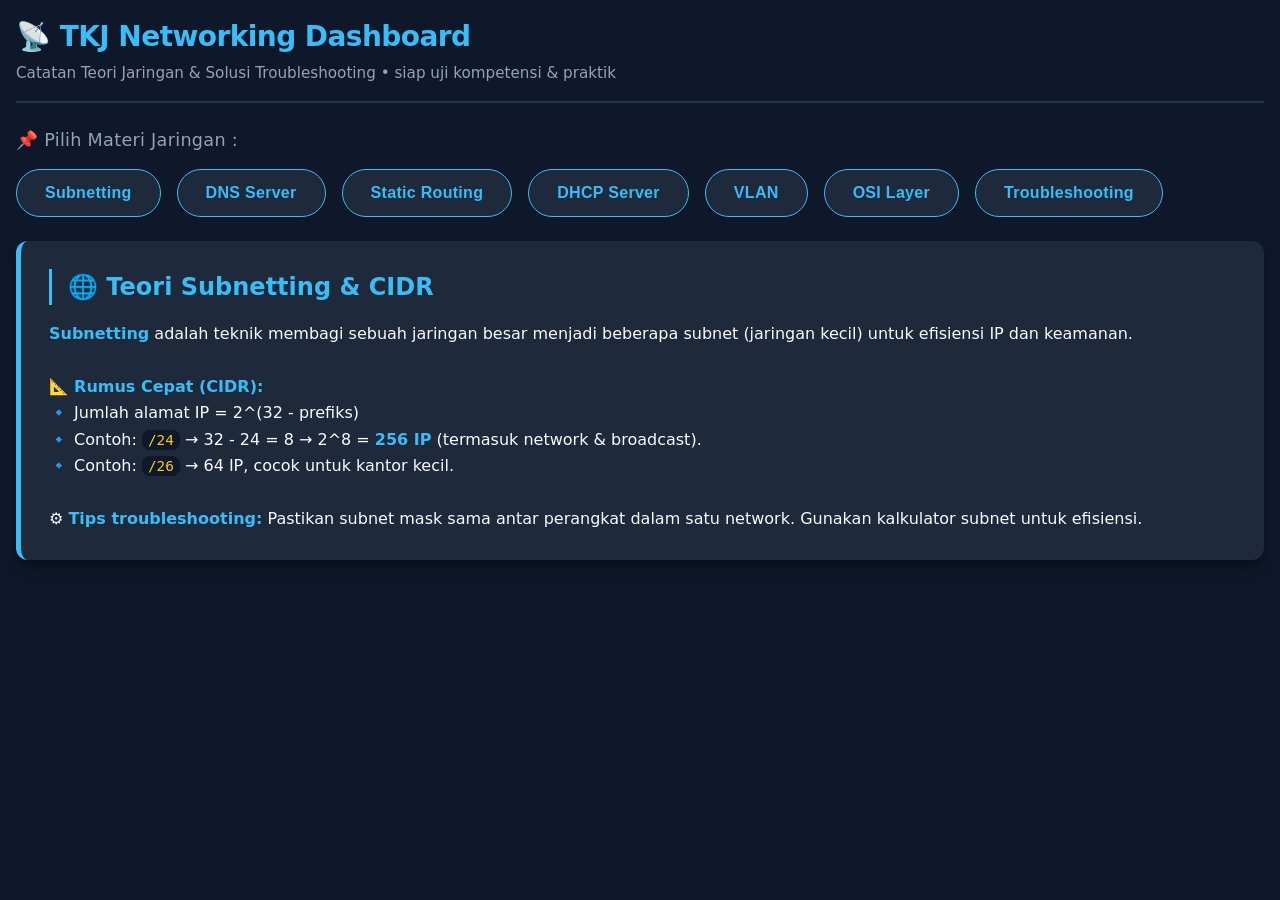
<file: 01-dashboard-it/index.html>
<!DOCTYPE html>
<html lang="id">
<head>
    <meta charset="UTF-8">
    <meta name="viewport" content="width=device-width, initial-scale=1.0, viewport-fit=cover">
    <title>Dashboard Info IT & Networking - TKJ</title>
    <style>
        /* ========== 1. VARIABEL DESAIN (SISTEM) ========== */
        :root {
            --bg-page: #0f172a;       /* slate gelap modern */
            --bg-card: #1e293b;       /* card lebih terang */
            --bg-card-hover: #334155;  /* efek hover tombol */
            --accent: #38bdf8;        /* biru terang khas jaringan */
            --accent-glow: #0ea5e9;
            --text-main: #f8fafc;
            --text-muted: #94a3b8;
            --radius-sm: 6px;
            --radius-md: 12px;
            --spacing-xs: 4px;
            --spacing-sm: 8px;
            --spacing-md: 16px;
            --spacing-lg: 24px;
            --spacing-xl: 32px;
            --shadow-card: 0 10px 15px -3px rgba(0, 0, 0, 0.3), 0 4px 6px -2px rgba(0, 0, 0, 0.2);
        }

        /* ========== 2. GAYA DASAR + RESET MOBILE-FIRST ========== */
        * {
            margin: 0;
            padding: 0;
            box-sizing: border-box;
        }

        body {
            background-color: var(--bg-page);
            color: var(--text-main);
            font-family: system-ui, -apple-system, 'Segoe UI', Roboto, 'Helvetica Neue', sans-serif;
            padding: var(--spacing-md);
            line-height: 1.5;
            min-height: 100vh;
        }

        /* kontainer utama agar lebar tidak terlalu lebar di desktop */
        .app-container {
            max-width: 1280px;
            margin: 0 auto;
            width: 100%;
        }

        /* header dengan spacing rapi */
        header {
            margin-bottom: var(--spacing-lg);
            border-bottom: 2px solid rgba(56, 189, 248, 0.2);
            padding-bottom: var(--spacing-md);
        }

        header h1 {
            color: var(--accent);
            font-size: 1.75rem;
            letter-spacing: -0.02em;
            word-break: break-word;
        }

        header p {
            color: var(--text-muted);
            font-size: 0.95rem;
            margin-top: var(--spacing-xs);
        }

        /* ========== 3. NAVIGASI / TOMBOL MATERI (GRID RESPONSIF) ========== */
        .nav-section {
            margin-bottom: var(--spacing-lg);
        }

        .nav-section h3 {
            font-size: 1.1rem;
            font-weight: 500;
            margin-bottom: var(--spacing-md);
            color: var(--text-muted);
            letter-spacing: 0.3px;
        }

        /* wadah tombol menggunakan flex/grid hybrid agar responsif */
        .button-grid {
            display: flex;
            flex-wrap: wrap;
            gap: 12px;
            align-items: center;
        }

        /* gaya tombol: sentuhan modern, mudah disentuh di HP */
        .btn-materi {
            background-color: var(--bg-card);
            color: var(--accent);
            border: 1px solid var(--accent);
            padding: 12px 20px;
            border-radius: 40px;      /* bentuk pill lebih modern dan nyaman di tap */
            font-weight: 600;
            font-size: 0.9rem;
            cursor: pointer;
            transition: all 0.2s cubic-bezier(0.2, 0.9, 0.4, 1.1);
            backdrop-filter: blur(2px);
            letter-spacing: 0.3px;
            /* ukuran minimal area sentuh */
            min-height: 48px;
            display: inline-flex;
            align-items: center;
            justify-content: center;
        }

        /* efek hover untuk desktop, sentuhan aktif untuk HP */
        .btn-materi:hover {
            background-color: var(--accent);
            color: var(--bg-page);
            transform: translateY(-2px);
            box-shadow: 0 6px 12px -4px rgba(56, 189, 248, 0.3);
        }

        .btn-materi:active {
            transform: translateY(1px);
            background-color: var(--accent-glow);
            color: #0f172a;
            transition: 0.05s;
        }

        /* ========== 4. KONTEN CARD (MATERI DINAMIS) ========== */
        .konten-card {
            background-color: var(--bg-card);
            border-radius: var(--radius-md);
            border-left: 5px solid var(--accent);
            padding: var(--spacing-lg);
            box-shadow: var(--shadow-card);
            transition: all 0.2s ease;
            margin-top: var(--spacing-sm);
        }

        #judul-materi {
            color: var(--accent);
            font-size: 1.5rem;
            font-weight: 600;
            margin-bottom: var(--spacing-md);
            word-break: break-word;
            border-left: 3px solid var(--accent);
            padding-left: 16px;
        }

        #detail-materi {
            color: var(--text-main);
            font-size: 1rem;
            line-height: 1.65;
        }

        /* gaya untuk daftar / teks tebal di dalam materi */
        #detail-materi strong {
            color: var(--accent);
            font-weight: 600;
        }

        #detail-materi code {
            background: #0f172a;
            padding: 2px 6px;
            border-radius: 8px;
            font-family: 'Fira Code', monospace;
            font-size: 0.9em;
            color: #facc15;
        }

        /* state kosong / inisial */
        .empty-state {
            color: var(--text-muted);
            font-style: italic;
        }

        /* ========== 5. MEDIA QUERIES (RESPONSIF HP & DESKTOP) ========== */
        @media (max-width: 640px) {
            body {
                padding: 12px;
            }

            header h1 {
                font-size: 1.5rem;
            }

            .btn-materi {
                padding: 10px 16px;
                font-size: 0.85rem;
                min-height: 44px;
                border-radius: 32px;
            }

            .button-grid {
                gap: 10px;
            }

            .konten-card {
                padding: 18px;
            }

            #judul-materi {
                font-size: 1.25rem;
                padding-left: 12px;
                margin-bottom: 12px;
            }

            #detail-materi {
                font-size: 0.92rem;
            }
        }

        /* untuk layar sangat kecil (lipat/HP sempit) */
        @media (max-width: 480px) {
            .btn-materi {
                flex: 1 0 auto;
                justify-content: center;
                text-align: center;
            }
            /* tombol tidak terlalu kecil dan mudah diklik */
            .button-grid {
                gap: 8px;
            }
        }

        /* desktop besar: tetap nyaman */
        @media (min-width: 1024px) {
            .button-grid {
                gap: 16px;
            }
            .btn-materi {
                padding: 12px 28px;
                font-size: 1rem;
            }
            .konten-card {
                padding: 28px;
            }
        }

        /* aksesibilitas: fokus ring */
        .btn-materi:focus-visible {
            outline: 3px solid var(--accent);
            outline-offset: 2px;
            background-color: #2c3e66;
        }

        /* scroll halus */
        html {
            scroll-behavior: smooth;
        }
    </style>
</head>
<body>
<div class="app-container">
    <header>
        <h1>📡 TKJ Networking Dashboard</h1>
        <p>Catatan Teori Jaringan & Solusi Troubleshooting • siap uji kompetensi & praktik</p>
    </header>

    <main>
        <!-- bagian navigasi materi -->
        <section class="nav-section">
            <h3>📌 Pilih Materi Jaringan :</h3>
            <div id="wadah-tombol" class="button-grid">
                <!-- tombol akan di generate oleh javascript secara dinamis -->
            </div>
        </section>

        <!-- bagian konten dinamis (card info) -->
        <section class="konten-card" id="konten-materi">
            <h4 id="judul-materi">✨ Dashboard Siap Digunakan</h4>
            <p id="detail-materi">Klik salah satu tombol materi di atas untuk melihat teori, rumus subnetting, konsep DNS, static routing, dan masih banyak lagi. <br>📱 <strong>Tampilan responsif</strong> — akses dari HP atau desktop tetap nyaman.</p>
        </section>
    </main>
</div>

<script>
    // ========== PUSAT DATA MATERI (DAPAT DITAMBAH SESUAI KEBUTUHAN TKJ) ==========
    const daftarMateri = [
        {
            id: "subnetting",
            nama: "Subnetting",
            judul: "🌐 Teori Subnetting & CIDR",
            deskripsi: `<strong>Subnetting</strong> adalah teknik membagi sebuah jaringan besar menjadi beberapa subnet (jaringan kecil) untuk efisiensi IP dan keamanan.<br><br>
            📐 <strong>Rumus Cepat (CIDR):</strong><br>
            🔹 Jumlah alamat IP = 2^(32 - prefiks)<br>
            🔹 Contoh: <code>/24</code> → 32 - 24 = 8 → 2^8 = <strong>256 IP</strong> (termasuk network & broadcast).<br>
            🔹 Contoh: <code>/26</code> → 64 IP, cocok untuk kantor kecil.<br><br>
            ⚙️ <strong>Tips troubleshooting:</strong> Pastikan subnet mask sama antar perangkat dalam satu network. Gunakan kalkulator subnet untuk efisiensi.`
        },
        {
            id: "dns",
            nama: "DNS Server",
            judul: "🔄 Domain Name System (DNS)",
            deskripsi: `<strong>DNS (Domain Name System)</strong> berfungsi seperti "buku telepon internet". Menerjemahkan nama domain (contoh: <code>google.com</code>) menjadi IP Address (contoh: <code>142.250.185.46</code>).<br><br>
            🔧 <strong>Cek DNS di Windows:</strong> <code>nslookup google.com</code><br>
            📱 <strong>Masalah umum:</strong> DNS server tidak merespon → ganti DNS publik seperti <strong>8.8.8.8 (Google)</strong> atau <strong>1.1.1.1 (Cloudflare)</strong>.<br><br>
            💡 <strong>Tip TKJ:</strong> Setelah mengganti DNS, jalankan <code>ipconfig /flushdns</code> untuk menghapus cache.`
        },
        {
            id: "routing",
            nama: "Static Routing",
            judul: "🗺️ Konsep Static Routing",
            deskripsi: `<strong>Static Routing</strong> adalah metode konfigurasi jalur jaringan secara manual oleh administrator. Cocok untuk jaringan skala kecil atau menengah karena tidak membebani resource router.<br><br>
            ✏️ <strong>Contoh perintah pada Router Cisco:</strong><br>
            <code>ip route 192.168.2.0 255.255.255.0 192.168.1.2</code><br><br>
            🧠 <strong>Kelebihan:</strong> Tidak ada overhead CPU, aman karena rute tetap.<br>
            ⚠️ <strong>Kekurangan:</strong> Jika topologi berubah, admin harus update manual.<br>
            📌 <strong>Troubleshooting:</strong> Pastikan next-hop reachable, cek dengan <code>ping</code> dan <code>tracert</code>.`
        },
        {
            id: "dhcp",
            nama: "DHCP Server",
            judul: "⚙️ DHCP (Dynamic Host Configuration Protocol)",
            deskripsi: `<strong>DHCP</strong> secara otomatis memberikan konfigurasi IP Address, subnet mask, gateway, dan DNS ke perangkat klien. Mengurangi konflik IP dan memudahkan administrasi jaringan.<br><br>
            📋 <strong>Cara kerja DORA:</strong> Discovery → Offer → Request → Acknowledge.<br>
            🛠️ <strong>Troubleshooting umum:</strong> Klien tidak mendapat IP → pastikan DHCP server aktif dan scope tidak habis.<br>
            💻 <strong>Perintah (Windows):</strong> <code>ipconfig /renew</code> untuk meminta IP baru.`
        },
        {
            id: "vlan",
            nama: "VLAN",
            judul: "🔌 VLAN (Virtual Local Area Network)",
            deskripsi: `<strong>VLAN</strong> memisahkan jaringan secara logis meskipun dalam switch fisik yang sama. Meningkatkan keamanan dan mengurangi broadcast domain.<br><br>
            🧩 <strong>Tag VLAN (802.1Q):</strong> Menambahkan ID VLAN di header Ethernet.<br>
            📡 <strong>Contoh penerapan:</strong> VLAN 10 untuk staff, VLAN 20 untuk guest, VLAN 30 untuk server.<br>
            🔍 <strong>Praktik TKJ:</strong> Konfigurasi trunk dan access port di switch manageable.`
        },
        {
            id: "osi",
            nama: "OSI Layer",
            judul: "🧠 Model OSI Layer (7 Layer)",
            deskripsi: `<strong>Model OSI (Open Systems Interconnection)</strong> : kerangka konseptual untuk memahami komunikasi jaringan.<br><br>
            🟢 <strong>7 Lapisan (dari bawah ke atas):</strong><br>
            1️⃣ Physical (kabel, sinyal)<br>
            2️⃣ Data Link (MAC address, switch)<br>
            3️⃣ Network (IP, routing)<br>
            4️⃣ Transport (TCP/UDP, port)<br>
            5️⃣ Session (manajemen sesi)<br>
            6️⃣ Presentation (enkripsi, konversi data)<br>
            7️⃣ Application (HTTP, DNS, SMTP)<br><br>
            🎯 <strong>Tips troubleshooting layer:</strong> "All People Seem To Need Data Processing" (mnemonic dari layer 7 ke 1) 🧩`
        },
        {
            id: "troubleshoot",
            nama: "Troubleshooting",
            judul: "🛠️ Panduan Troubleshooting Jaringan",
            deskripsi: `<strong>Langkah-langkah troubleshooting standar TKJ:</strong><br>
            🔹 1. <strong>Periksa fisik</strong> (kabel, port, lampu indikator)<br>
            🔹 2. <strong>Perintah Dasar:</strong> <code>ipconfig / ifconfig</code> , <code>ping</code> (uji konektivitas)<br>
            🔹 3. <code>tracert / traceroute</code> (lihat jalur paket)<br>
            🔹 4. <code>nslookup</code> (uji DNS)<br>
            🔹 5. <code>netstat -an</code> (cek port terbuka)<br>
            📌 <strong>Solusi cepat:</strong> Restart modem/router, lepaskan cache DNS (<code>ipconfig /flushdns</code>), matikan firewall sementara untuk uji coba.`
        }
    ];

    // referensi elemen HTML
    const wadahTombol = document.getElementById('wadah-tombol');
    const judulMateri = document.getElementById('judul-materi');
    const detailMateri = document.getElementById('detail-materi');

    // Fungsi untuk membersihkan dan meng-generate semua tombol materi (responsif & dinamis)
    function generateTombolMateri() {
        // Kosongkan dulu wadah agar tidak double saat reload (tapi karena hanya dijalankan sekali, aman)
        wadahTombol.innerHTML = '';

        // Looping setiap materi lalu buat tombol
        daftarMateri.forEach(materi => {
            const tombol = document.createElement('button');
            tombol.className = 'btn-materi';
            tombol.textContent = materi.nama;
            // tambahkan atribut data untuk kemudahan debugging
            tombol.setAttribute('data-id', materi.id);
            
            // Event listener klik: mengubah konten card
            tombol.addEventListener('click', () => {
                // Update judul dan detail materi dengan animasi halus (opsional)
                judulMateri.textContent = materi.judul;
                detailMateri.innerHTML = materi.deskripsi;
                // Opsional: scroll halus ke bagian konten (berguna di HP setelah klik)
                const kontenSection = document.getElementById('konten-materi');
                if (kontenSection) {
                    kontenSection.scrollIntoView({ behavior: 'smooth', block: 'start' });
                }
            });
            
            wadahTombol.appendChild(tombol);
        });
    }

    // tambahan fitur: jika ingin menampilkan materi default pertama saat halaman dimuat (opsional agar tidak kosong)
    function setDefaultMateri() {
        if (daftarMateri.length > 0) {
            const defaultMateri = daftarMateri[0];
            judulMateri.textContent = defaultMateri.judul;
            detailMateri.innerHTML = defaultMateri.deskripsi;
        } else {
            // pesan fallback jika data kosong (tidak mungkin karena sudah ada data)
            judulMateri.textContent = "Selamat Datang di Dashboard TKJ";
            detailMateri.innerHTML = "Silahkan pilih materi jaringan di tombol navigasi. Data materi akan segera tersedia.";
        }
    }

    // ========== INISIALISASI DAN PERBAIKAN DUPLIKASI MAIN ==========
    // Halaman sebelumnya memiliki duplikasi tag <main> dan error struktural, namun sekarang sudah diperbaiki dengan hanya satu main.
    // Script tetap berjalan tanpa error.
    generateTombolMateri();
    setDefaultMateri();

    // TAMBAHAN: dynamic responsif jika ada resize (tidak perlu, karena CSS Grid/Flex sudah responsif)
    // Opsional: efek sentuhan untuk perangkat sentuh lebih responsif (sudah di CSS :active)
    // console.log("Dashboard TKJ responsif siap digunakan!");
</script>
</body>
</html>
</file>
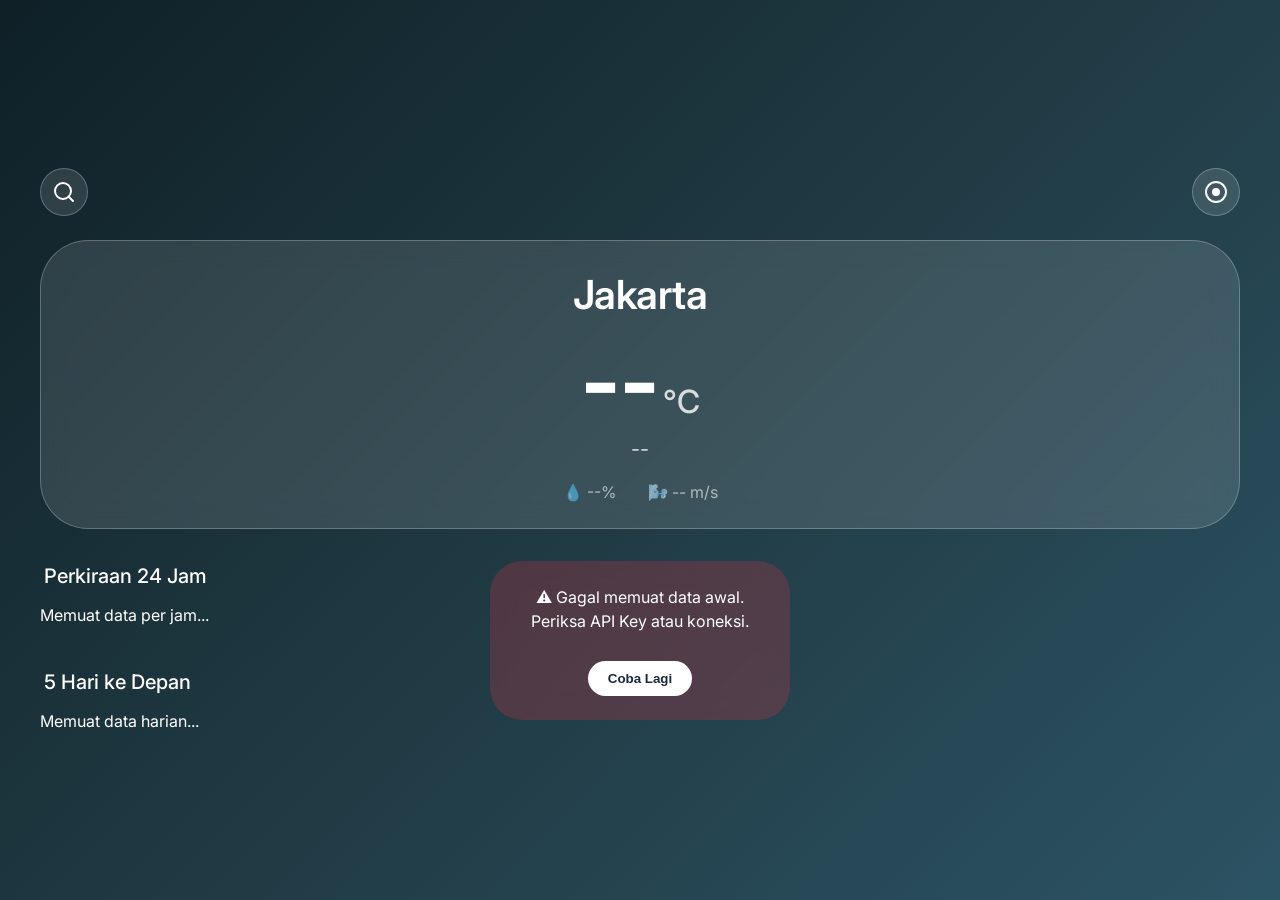
<file: 02-weather-app/index.html>
<!DOCTYPE html>
<html lang="id">
<head>
  <meta charset="UTF-8">
  <meta name="viewport" content="width=device-width, initial-scale=1.0, viewport-fit=cover">
  <title>Weather App — Glassmorphism</title>
  <link rel="preconnect" href="https://fonts.googleapis.com">
  <link rel="preconnect" href="https://fonts.gstatic.com" crossorigin>
  <link href="https://fonts.googleapis.com/css2?family=Inter:opsz,wght@14..32,300;14..32,400;14..32,500;14..32,600;14..32,700&display=swap" rel="stylesheet">
  <link rel="stylesheet" href="style.css">
</head>
<body>
  <div id="app-wrapper">
    <header>
      <div id="search-container">
        <!-- Tombol ikon kaca pembesar (toggle search) -->
        <button id="search-toggle-btn" aria-label="Cari kota" type="button">
          <svg width="24" height="24" viewBox="0 0 24 24" fill="none" stroke="currentColor" stroke-width="2" stroke-linecap="round" stroke-linejoin="round">
            <circle cx="11" cy="11" r="8"></circle>
            <line x1="21" y1="21" x2="16.65" y2="16.65"></line>
          </svg>
        </button>
        <!-- Form pencarian (hidden default) -->
        <form id="search-form" class="hidden">
          <input type="text" id="city-input" placeholder="Cari kota... misal: Jakarta" autocomplete="off">
          <button type="submit" id="search-submit" aria-label="Cari">
            <svg width="20" height="20" viewBox="0 0 24 24" fill="none" stroke="currentColor" stroke-width="2">
              <circle cx="11" cy="11" r="8"></circle>
              <line x1="21" y1="21" x2="16.65" y2="16.65"></line>
            </svg>
          </button>
        </form>
      </div>
      <!-- Tombol GPS (wajib) -->
      <button id="gps-btn" aria-label="Deteksi lokasi saya" type="button">
        <svg width="24" height="24" viewBox="0 0 24 24" fill="none" stroke="currentColor" stroke-width="2">
          <circle cx="12" cy="12" r="10"></circle>
          <circle cx="12" cy="12" r="3" fill="currentColor"></circle>
        </svg>
      </button>
    </header>

    <main id="current-weather">
      <h1 id="city-name">Jakarta</h1>
      <div class="temp-section">
        <span id="temperature">--</span>
        <span class="celsius">°C</span>
      </div>
      <p id="description">--</p>
      <div class="weather-details">
        <span>💧 <span id="humidity">--</span>%</span>
        <span>🌬️ <span id="wind-speed">--</span> m/s</span>
      </div>
    </main>

    <section id="hourly-forecast">
      <h2>Perkiraan 24 Jam</h2>
      <div class="scroll-container" id="hourly-list">
        <!-- nanti diisi JS -->
        <div class="hourly-placeholder">Memuat data per jam...</div>
      </div>
    </section>

    <section id="daily-forecast">
      <h2>5 Hari ke Depan</h2>
      <ul id="daily-list">
        <li class="daily-placeholder">Memuat data harian...</li>
      </ul>
    </section>

    <!-- Loading & Error State -->
    <div id="loading-state" class="state-overlay hidden">
      <div class="spinner"></div>
      <p>Mengambil data cuaca...</p>
    </div>
    <div id="error-state" class="state-overlay hidden">
      <p>⚠️ Terjadi kesalahan. Coba lagi nanti.</p>
      <button id="error-retry-btn">Coba Lagi</button>
    </div>
  </div>

  <script src="app.js"></script>
</body>
</html>
</file>
<file: 02-weather-app/style.css>
/* ========== CSS VARIABLES ========== */
:root {
  --glass-bg: rgba(255, 255, 255, 0.12);
  --glass-border: rgba(255, 255, 255, 0.25);
  --glass-shadow: 0 8px 32px rgba(0, 0, 0, 0.2);
  --text-primary: #ffffff;
  --text-secondary: rgba(255, 255, 255, 0.8);
  --text-muted: rgba(255, 255, 255, 0.6);
  --accent: #88d0ff;
  --error-bg: rgba(220, 53, 69, 0.25);
  --spinner-color: #ffffff;
}

/* ========== RESET & BASE ========== */
* {
  margin: 0;
  padding: 0;
  box-sizing: border-box;
}

html {
  font-size: 16px; /* basis untuk rem */
}

body {
  font-family: 'Inter', sans-serif;
  font-weight: 400;
  line-height: 1.5;
  color: var(--text-primary);
  /* Background sementara (gelap kebiruan) - nanti dinamis di fase 2 */
  background: linear-gradient(135deg, #0f2027, #203a43, #2c5364);
  min-height: 100vh;
  padding: 20px 16px 40px;
}

#app-wrapper {
  max-width: 600px;
  margin: 0 auto;
  position: relative;
}

/* ========== UTILITY ========== */
.hidden {
  display: none !important;
}

/* ========== GLASSMORPHISM CARD ========== */
.glass-card {
  background: var(--glass-bg);
  backdrop-filter: blur(12px);
  -webkit-backdrop-filter: blur(12px);
  border: 1px solid var(--glass-border);
  border-radius: 28px;
  box-shadow: var(--glass-shadow);
}

/* ========== HEADER & SEARCH ========== */
header {
  display: flex;
  justify-content: space-between;
  align-items: center;
  margin-bottom: 24px;
}

#search-container {
  display: flex;
  align-items: center;
  gap: 8px;
  flex: 1;
}

#search-toggle-btn,
#gps-btn {
  background: var(--glass-bg);
  backdrop-filter: blur(8px);
  border: 1px solid var(--glass-border);
  border-radius: 40px;
  width: 44px;
  height: 44px;
  display: flex;
  align-items: center;
  justify-content: center;
  cursor: pointer;
  color: white;
  transition: all 0.2s ease;
}

#search-toggle-btn:hover,
#gps-btn:hover {
  background: rgba(255, 255, 255, 0.25);
  transform: scale(0.96);
}

#search-form {
  display: flex;
  align-items: center;
  gap: 8px;
  flex: 1;
  animation: fadeInUp 0.3s ease;
}

#city-input {
  flex: 1;
  background: rgba(255, 255, 255, 0.15);
  border: 1px solid var(--glass-border);
  border-radius: 40px;
  padding: 12px 16px;
  font-size: 1rem;
  color: white;
  font-family: inherit;
  outline: none;
}

#city-input::placeholder {
  color: var(--text-muted);
}

#city-input:focus {
  background: rgba(255, 255, 255, 0.25);
  border-color: var(--accent);
}

#search-submit {
  background: var(--glass-bg);
  border: 1px solid var(--glass-border);
  border-radius: 40px;
  width: 44px;
  height: 44px;
  display: flex;
  align-items: center;
  justify-content: center;
  cursor: pointer;
  color: white;
}

@keyframes fadeInUp {
  from {
    opacity: 0;
    transform: translateY(-10px);
  }
  to {
    opacity: 1;
    transform: translateY(0);
  }
}

/* ========== CURRENT WEATHER ========== */
#current-weather {
  text-align: center;
  margin-bottom: 32px;
  background: var(--glass-bg);
  backdrop-filter: blur(12px);
  border-radius: 48px;
  padding: 24px 20px;
  border: 1px solid var(--glass-border);
}

#city-name {
  font-size: 2rem;
  font-weight: 600;
  margin-bottom: 12px;
  letter-spacing: -0.5px;
}

.temp-section {
  display: flex;
  justify-content: center;
  align-items: baseline;
  gap: 4px;
  margin-bottom: 8px;
}

#temperature {
  font-size: 4rem;
  font-weight: 700;
  line-height: 1;
}

.celsius {
  font-size: 1.8rem;
  font-weight: 500;
  color: var(--text-secondary);
}

#description {
  font-size: 1.125rem;
  color: var(--text-secondary);
  margin-bottom: 16px;
  text-transform: capitalize;
}

.weather-details {
  display: flex;
  justify-content: center;
  gap: 24px;
  font-size: 0.875rem;
  color: var(--text-muted);
}

/* ========== HOURLY FORECAST (Horizontal Scroll) ========== */
#hourly-forecast {
  margin-bottom: 32px;
}

#hourly-forecast h2,
#daily-forecast h2 {
  font-size: 1.25rem;
  font-weight: 500;
  margin-bottom: 12px;
  padding-left: 4px;
}

.scroll-container {
  display: flex;
  flex-direction: row;
  gap: 14px;
  overflow-x: auto;
  scroll-snap-type: x mandatory;
  padding-bottom: 8px;
  /* Hilangkan scrollbar */
  -ms-overflow-style: none;
  scrollbar-width: none;
}

.scroll-container::-webkit-scrollbar {
  display: none;
}

.hourly-card {
  flex: 0 0 90px;
  background: var(--glass-bg);
  backdrop-filter: blur(8px);
  border: 1px solid var(--glass-border);
  border-radius: 24px;
  text-align: center;
  padding: 12px 6px;
  scroll-snap-align: start;
  transition: transform 0.2s;
}

.hourly-card:hover {
  transform: translateY(-4px);
  background: rgba(255, 255, 255, 0.18);
}

.hourly-time {
  font-size: 0.8rem;
  font-weight: 500;
  margin-bottom: 8px;
}

.hourly-icon {
  width: 48px;
  height: 48px;
  margin: 0 auto 6px;
}

.hourly-temp {
  font-size: 0.9rem;
  font-weight: 600;
}

/* ========== 5-DAY FORECAST (Vertical List) ========== */
#daily-list {
  list-style: none;
  display: flex;
  flex-direction: column;
  gap: 12px;
}

.daily-item {
  background: var(--glass-bg);
  backdrop-filter: blur(8px);
  border: 1px solid var(--glass-border);
  border-radius: 20px;
  padding: 14px 18px;
  display: flex;
  align-items: center;
  justify-content: space-between;
  transition: background 0.2s;
}

.daily-item:hover {
  background: rgba(255, 255, 255, 0.18);
}

.daily-day {
  font-weight: 500;
  width: 85px;
}

.daily-icon {
  width: 40px;
  height: 40px;
}

.daily-temp {
  font-weight: 600;
  font-size: 1rem;
}

/* ========== LOADING STATE (Spinner CSS) ========== */
.state-overlay {
  position: fixed;
  top: 0;
  left: 0;
  right: 0;
  bottom: 0;
  background: rgba(0, 0, 0, 0.7);
  backdrop-filter: blur(8px);
  display: flex;
  flex-direction: column;
  justify-content: center;
  align-items: center;
  gap: 16px;
  z-index: 1000;
  color: white;
}

.spinner {
  width: 48px;
  height: 48px;
  border: 4px solid rgba(255, 255, 255, 0.3);
  border-top: 4px solid var(--spinner-color);
  border-radius: 50%;
  animation: spin 0.8s linear infinite;
}

@keyframes spin {
  0% { transform: rotate(0deg); }
  100% { transform: rotate(360deg); }
}

/* ========== ERROR STATE ========== */
#error-state {
  background: var(--error-bg);
  backdrop-filter: blur(12px);
  text-align: center;
  padding: 24px;
  border-radius: 32px;
  position: fixed;
  bottom: 20%;
  left: 16px;
  right: 16px;
  top: auto;
  margin: 0 auto;
  max-width: 300px;
}

#error-retry-btn {
  margin-top: 12px;
  background: white;
  color: #1a2a3a;
  border: none;
  padding: 10px 20px;
  border-radius: 40px;
  font-weight: 600;
  cursor: pointer;
}

/* ========== MOBILE FIRST: TABLET+ ========== */
@media (min-width: 600px) {
  body {
    padding: 32px;
  }
  #app-wrapper {
    max-width: 700px;
  }
  .hourly-card {
    flex: 0 0 100px;
  }
  #temperature {
    font-size: 5rem;
  }
}

/* ========== DESKTOP LAYOUT (≥ 1024px) ========== */
@media (min-width: 1024px) {
  body {
    padding: 40px;
    display: flex;
    align-items: center;
    justify-content: center;
  }

  #app-wrapper {
    max-width: 1200px;
    width: 100%;
  }

  /* Ubah daily forecast menjadi grid 2 kolom */
  #daily-list {
    display: grid;
    grid-template-columns: repeat(2, 1fr);
    gap: 16px;
  }

  .daily-item {
    padding: 16px 20px;
  }

  .daily-day {
    width: auto;
    font-size: 1rem;
  }

  .daily-icon {
    width: 48px;
    height: 48px;
  }

  .daily-temp {
    font-size: 1.125rem;
  }

  /* Hourly card lebih lebar */
  .hourly-card {
    flex: 0 0 120px;
    padding: 14px 8px;
  }

  .hourly-time {
    font-size: 0.9rem;
  }

  .hourly-icon {
    width: 56px;
    height: 56px;
  }

  .hourly-temp {
    font-size: 1rem;
  }

  /* Sedikit memperbesar ukuran teks utama */
  #city-name {
    font-size: 2.5rem;
  }

  #temperature {
    font-size: 5.5rem;
  }

  .celsius {
    font-size: 2rem;
  }

  #description {
    font-size: 1.25rem;
  }

  .weather-details {
    font-size: 1rem;
    gap: 32px;
  }

  /* Form pencarian lebih lebar jika tampil */
  #city-input {
    font-size: 1.125rem;
    padding: 14px 20px;
  }

  /* Tombol sedikit lebih besar */
  #search-toggle-btn,
  #gps-btn,
  #search-submit {
    width: 48px;
    height: 48px;
  }
}
</file>
